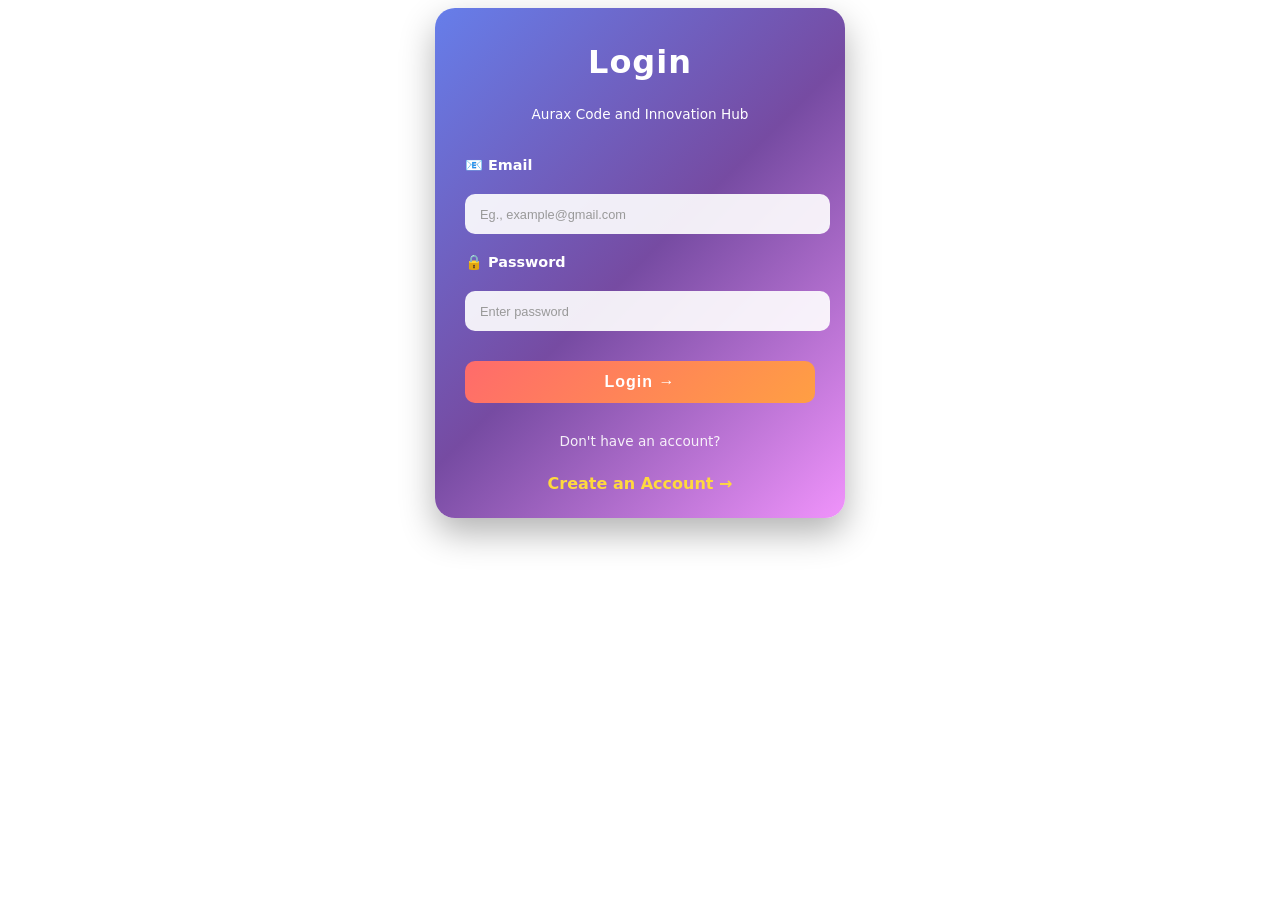
<file: login1.html>
<!DOCTYPE html>
<html lang="en">

<head>
    <meta charset="UTF-8">
    <meta name="viewport" content="width=device-width, initial-scale=1.0">
    <title>Login | Aurax Hub</title>
    <link rel="stylesheet" href="login1.css">
</head>

<body>
    <div class="container">
        <h3>Login</h3>
        <p>Aurax Code and Innovation Hub</p>
        <label for="email">📧 Email</label>
        <input type="email" id="email" name="email" required placeholder="Eg., example@gmail.com">
        <label for="password">🔒 Password</label>
        <input type="password" id="password" name="password" required placeholder="Enter password">
        <button type="button">Login →</button>

        <span>Don't have an account?</span>
        <a href="signup.html">Create an Account →</a>
    </div>
</body>

</html>
</file>
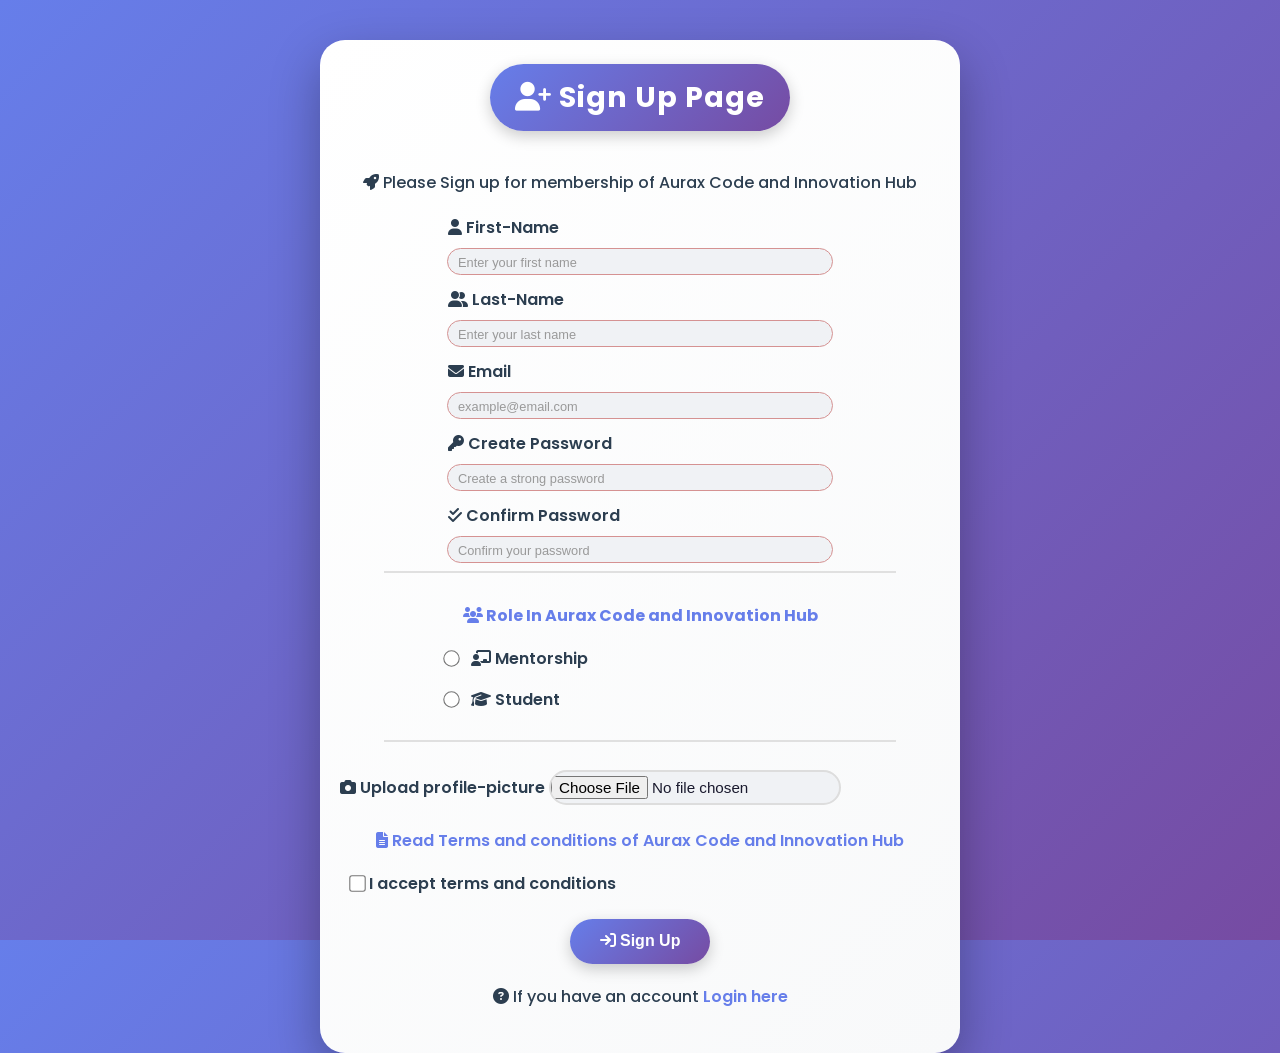
<file: signup.html>
<!DOCTYPE html>
<html lang="en">

<head>
    <meta charset="UTF-8">
    <meta name="viewport" content="width=device-width, initial-scale=1.0">
    <title>Sign Up-Aurax Code and Innovation Hub</title>
    <link href="https://fonts.googleapis.com/css2?family=Poppins:wght@300;400;500;600;700&display=swap"
        rel="stylesheet">
    <link rel="stylesheet" href="https://cdnjs.cloudflare.com/ajax/libs/font-awesome/6.5.1/css/all.min.css">
    <link rel="stylesheet" href="signup.css">
</head>

<body>
    <div class="container">
        <h2>
            <i class="fa-solid fa-user-plus"></i> Sign Up Page
        </h2>
        <p>
            <i class="fa-solid fa-rocket"></i> Please Sign up for membership of Aurax Code and Innovation Hub
        </p>
        <div class="signup">
            <form method="post" action="">
                <label for="fname" class="line">
                    <i class="fa-solid fa-user"></i> First-Name
                </label>
                <input type="text" id="fname" required name="first-name" class="line"
                    placeholder="Enter your first name">

                <label for="lname" class="line">
                    <i class="fa-solid fa-user-group"></i> Last-Name
                </label>
                <input type="text" id="lname" required name="last-name" class="line" placeholder="Enter your last name">

                <label for="email">
                    <i class="fa-solid fa-envelope"></i> Email
                </label>
                <input type="email" id="email" name="email" required placeholder="example@email.com">

                <label for="password">
                    <i class="fa-solid fa-key"></i> Create Password
                </label>
                <input type="password" id="password" name="password" required placeholder="Create a strong password">

                <label for="cpassword">
                    <i class="fa-solid fa-check-double"></i> Confirm Password
                </label>
                <input type="password" id="cpassword" required name="Confirm password"
                    placeholder="Confirm your password">

                <fieldset class="radio-group">
                    <p>
                        <i class="fa-solid fa-users"></i> Role In Aurax Code and Innovation Hub
                    </p>
                    <div class="radio-option">
                        <input type="radio" id="mentor" name="role">
                        <label for="mentor" class="inline">
                            <i class="fa-solid fa-chalkboard-user"></i> Mentorship
                        </label>
                    </div>
                    <div class="radio-option">
                        <input type="radio" name="role" id="student">
                        <label for="student" class="inline">
                            <i class="fa-solid fa-graduation-cap"></i> Student
                        </label>
                    </div>
                </fieldset>

                <label for="upload" class="inline" id="profile">
                    <i class="fa-solid fa-camera"></i> Upload profile-picture
                </label>
                <input type="file" id="upload" name="profile-picture" class="inline">

                <p>
                    <a href="#">
                        <i class="fa-solid fa-file-lines"></i> Read Terms and conditions of Aurax Code and Innovation
                        Hub
                    </a>
                </p>

                <input type="checkbox" id="agree" class="inline" name="terms and services">
                <label for="agree" class="inline"> I accept terms and conditions
                </label>

                <button type="submit">
                    <i class="fa-solid fa-arrow-right-to-bracket"></i> Sign Up
                </button>

                <p>
                    <i class="fa-solid fa-question-circle"></i> If you have an account <a href="login1.html">Login
                        here</a>
                </p>
            </form>
        </div>
    </div>
</body>

</html>
</file>
<file: login1.css>
.container {
    display: flex;
    flex-direction: column;
    gap: 20px;
    background: linear-gradient(135deg, #667eea, #764ba2, #f093fb);
    color: white;
    border: none;
    width: 350px;
    height: 450px;
    margin: auto auto;
    padding: 30px;
    text-align: center;
    box-shadow: 0 15px 35px rgba(0, 0, 0, 0.3);
    border-radius: 20px;
    font-family: system-ui, -apple-system, BlinkMacSystemFont, 'Segoe UI', Roboto, Oxygen, Ubuntu, Cantarell, 'Open Sans', 'Helvetica Neue', sans-serif;

}

h3,
p {
    margin: 5px auto;
}

h3 {
    font-size: 2rem;
    margin-bottom: 0;
    font-weight: 700;
    letter-spacing: 1px;
}

p {
    font-size: 0.85rem;
    margin-bottom: 15px;
}

label {
    margin: 0 5px 0 0;
    text-align: left;
    display: block;
    font-weight: 600;
    font-size: 0.9rem;
}

input {
    width: 100%;
    position: relative;
    left: 0;
    padding: 12px 0;
    padding-left: 15px;
    border-radius: 10px;
    border: none;
    background: rgba(255, 255, 255, 0.9);
    font-size: 0.9rem;
    transition: all 0.3s ease;
}

input:focus {
    outline: none;
    background: white;
    transform: scale(1.02);
    box-shadow: 0 5px 15px rgba(0, 0, 0, 0.2);
}

input::placeholder {
    color: #999;
    font-size: 0.8rem;
}

button {
    width: 100%;
    position: relative;
    left: 0;
    margin-top: 10px;
}

button {
    background: linear-gradient(135deg, #ff6b6b, #ff9f43);
    border-radius: 10px;
    font-weight: 800;
    padding: 12px 20px;
    transition: all 0.3s;
    border: none;
    color: white;
    font-size: 1rem;
    cursor: pointer;
    letter-spacing: 1px;
}

button:hover {
    background: linear-gradient(135deg, #ff9f43, #ff6b6b);
    transform: scale(1.02);
    box-shadow: 0 5px 20px rgba(255, 107, 107, 0.4);
}

span {
    margin-bottom: 0;
    margin-top: 10px;
    font-size: 0.85rem;
    opacity: 0.9;
}

a {
    text-decoration: none;
    font-weight: 700;
    color: #ffd93d;
    margin-top: 5px;
    transition: all 0.3s ease;
}

a:hover {
    color: #ff9f43;
    transform: translateX(5px);
    display: inline-block;
}

a:visited {
    color: #ffd93d;
}
</file>
<file: signup.css>
body {
    width: 100%;
    height: 100vh;
    margin: 0;
    background: linear-gradient(135deg, #667eea 0%, #764ba2 100%);
    color: #1a1a2e;
    font-family: 'Poppins', Tahoma, sans-serif;
    font-size: 16px;
}

.container {
    width: 50%;
    background: linear-gradient(135deg, #ffffff, #f8f9fa);
    margin: 40px auto;
    padding-bottom: 1.5em;
    border-radius: 25px;
    box-shadow: 0 20px 50px rgba(0, 0, 0, 0.3);
}

h2 {
    display: inline-block;
    padding: 12px 25px;
    border-radius: 40px;
    position: relative;
    left: 50%;
    transform: translateX(-50%);
    background: linear-gradient(135deg, #667eea, #764ba2);
    color: white;
    font-size: 1.8rem;
    letter-spacing: 1px;
    box-shadow: 0 5px 15px rgba(0, 0, 0, 0.2);
}

p {
    margin: 15px auto;
    text-align: center;
    color: #2c3e50;
    font-weight: 500;
}

.signup {
    margin: 20px auto;
}

label,
input {
    display: block;
    margin: 8px auto;
    width: 60%;
}

label {
    font-weight: 600;
    color: #2c3e50;
    margin-top: 12px;
}

input {
    padding: 4px 0;
    background-color: #f0f2f5;
    border: 1px solid #ddd;
    color: #1a1a2e;
    font-weight: 500;
    border-radius: 30px;
    font-size: 0.95rem;
    transition: all 0.3s ease;
}

input::placeholder {
    color: #999;
    font-size: 0.8rem;
    position: relative;
    left: 10px;

}

input:focus {
    border-color: #667eea;
    outline: none;
    box-shadow: 0 0 10px rgba(102, 126, 234, 0.3);
    background-color: white;
}

input:invalid {
    border-color: #d59292;
}

input:valid {
    border-color: #51cf66;
}

input[type="file"] {

    border-radius: 20px;
    margin-left: auto;
    background-color: #f0f2f5;
    border: 2px solid #ddd;
}

input[type="radio"],
.inline {
    display: inline;
    width: unset;
    vertical-align: middle;
}

input[type="radio"] {
    margin-left: 60px;
    transform: scale(1.1);
    accent-color: #667eea;
}


fieldset {
    border: none;
    padding: 15px 0;
    border-bottom: 2px solid #e0e0e0;
    border-top: 2px solid #e0e0e0;
    margin-bottom: 20px;
    width: 80%;
    margin-left: auto;
    margin-right: auto;
}

fieldset p {
    font-weight: 700;
    color: #667eea;
    margin-bottom: 15px;
}

.radio-option {
    margin: 8px 0;
}

#profile {
    margin-left: 20px;

}

button {
    display: block;
    width: 140px;
    height: 45px;
    padding: 0;
    margin: 20px auto;
    background: linear-gradient(135deg, #667eea, #764ba2);
    border: none;
    border-radius: 40px;
    box-shadow: 0 5px 15px rgba(0, 0, 0, 0.2);
    color: white;
    font-weight: 700;
    font-size: 1rem;
    cursor: pointer;
    transition: all 0.3s ease;
}

button:hover {
    transform: translateY(-2px);
    box-shadow: 0 8px 25px rgba(0, 0, 0, 0.25);
    background: linear-gradient(135deg, #764ba2, #667eea);
}

button:active {
    transform: translateY(1px);
}

input[type="checkbox"] {
    margin-left: 30px;
    width: 15px;
    height: 15px;
    display: inline;
    transform: scale(1.1);
    accent-color: #667eea;
}

a {
    color: #667eea;
    font-weight: 600;
    text-decoration: none;
    transition: all 0.3s ease;
}

a:hover {
    color: #764ba2;
    text-decoration: underline;
}

a:active {
    color: #feca57;
}


input[type="radio"] {
    appearance: radio;
    width: 15px;
    height: 15px;
    margin-left: 60px;
    margin-right: 8px;
    vertical-align: middle;
    cursor: pointer;

}

input[type="radio"]:checked {
    accent-color: #764ba2;
}

input[type="radio"]:checked+label {
    color: #764ba2;
    font-weight: 700;
}

.radio-option {
    margin: 10px 0;
}

.radio-option input[type="radio"]:checked+label {
    color: #764ba2;
    font-weight: 700;
}
</file>
